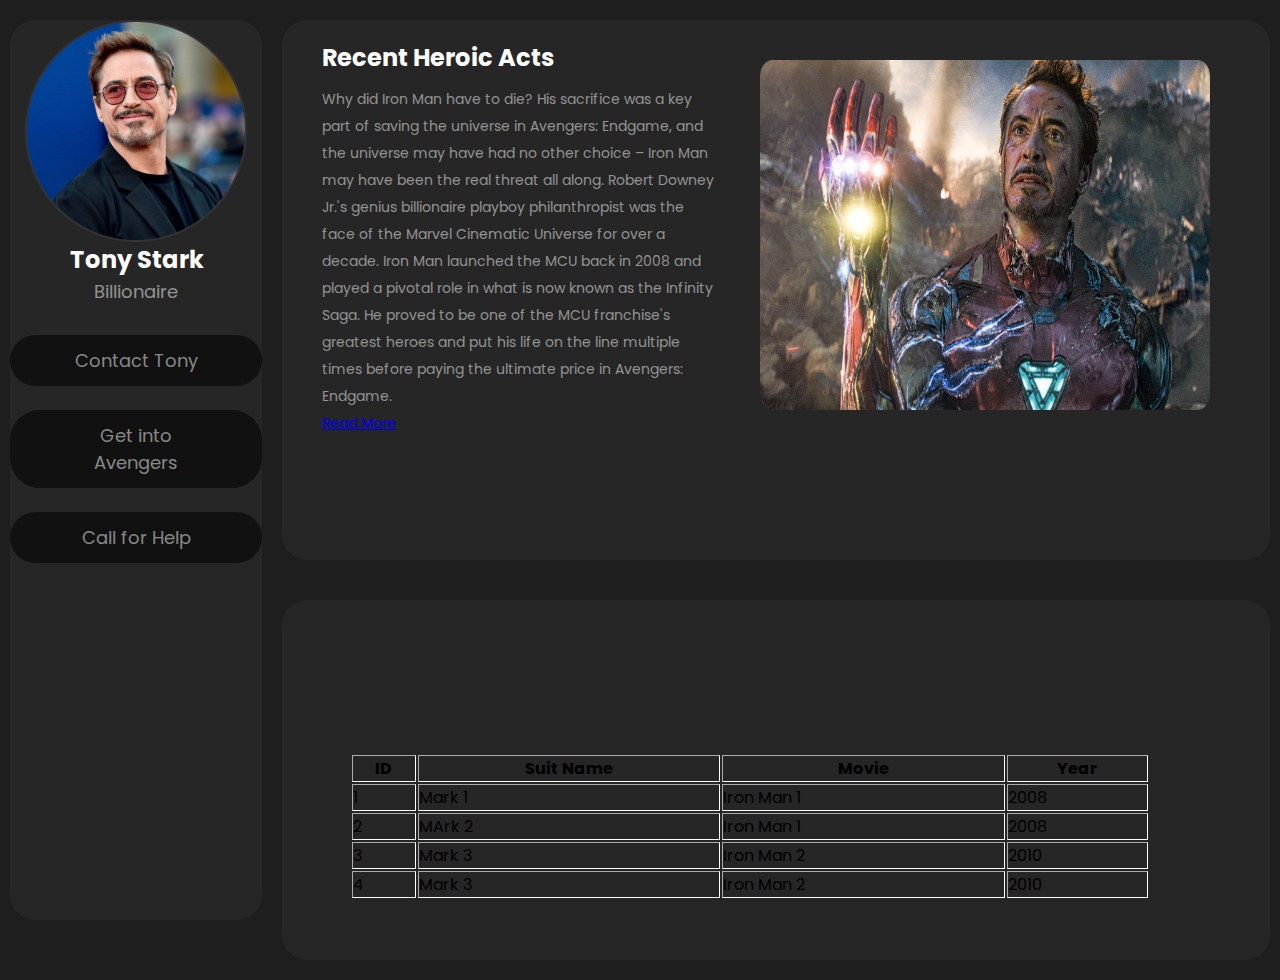
<file: index.html>
<html lang="en">
<head>
    <meta charset="UTF-8">
    <meta http-equiv="X-UA-Compatible" content="IE=edge">
    <meta name="viewport" content="width=device-width, initial-scale=1.0">
    
    <link rel="stylesheet" href="style.css">
    <link rel="preconnect" href="https://fonts.googleapis.com">
<link rel="preconnect" href="https://fonts.gstatic.com" crossorigin>
<link href="https://fonts.googleapis.com/css2?family=Poppins:wght@400;500;600;700&display=swap" rel="stylesheet">
</head>
<body>
    <div class="container">
        <div class="wrapper left">
           <div class="content">
            <div class="details">
                <img src="\Images\Tony.png" alt="tony-stark">
            <h1>Tony Stark</h1>
            <p>Billionaire</p>
            </div>
            <div><button class="btn">Contact Tony</button></div>
            <div><button class="btn">Get into Avengers</button></div>
            <div><button class="btn">Call for Help </button></div>
           </div>
        </div>
        <div class="right">
            <div class="wrapper content" id="subchild">
                <h1>Recent Heroic Acts</h1>
                <div><p>Why did Iron Man have to die? His sacrifice was a key part of saving the universe in Avengers: Endgame, and the universe may have had no other choice – Iron Man may have been the real threat all along. Robert Downey Jr.'s genius billionaire playboy philanthropist was the face of the Marvel Cinematic Universe for over a decade. Iron Man launched the MCU back in 2008 and played a pivotal role in what is now known as the Infinity Saga. He proved to be one of the MCU franchise's greatest heroes and put his life on the line multiple times before paying the ultimate price in Avengers: Endgame.

                    <br><a href="#">Read More</a>
                </p></div>
                <div><img src=".\Images\image 2.png" alt="tony spark">
                </div>
            </div>
            <div class="wrapper movie-info"></div>
            
            <table border=1 style=" width:800px; position:absolute; bottom:0px; left:350px;">
                
                <thead>
                    <tr>
                        <th>ID</th>
                        <th>Suit Name</th>
                        <th>Movie</th>
                        <th>Year</th>                   
                </thead>
                <tbody>
                    <tr>
                       <td>1</td>
                        <td>Mark 1</td>
                        <td>Iron Man 1</td>
                        <td>2008</td>
                    </tr>
                    <tr>
                        <td>2</td>
                        <td>MArk 2</td>
                        <td>Iron Man 1</td>
                        <td>2008</td>
                    </tr>
                    <tr>
                       <td>3</td>
                        <td>Mark 3</td>
                        <td>Iron Man 2</td>
                        <td>2010</td>
                    </tr>
                    <tr>
                        <td>4</td>
                        <td>Mark 3</td>
                        <td>Iron Man 2</td>
                        <td>2010</td>
                    </tr>
                </tbody>
            </table>
        </div>
    </div>
</body>
</html>
</file>
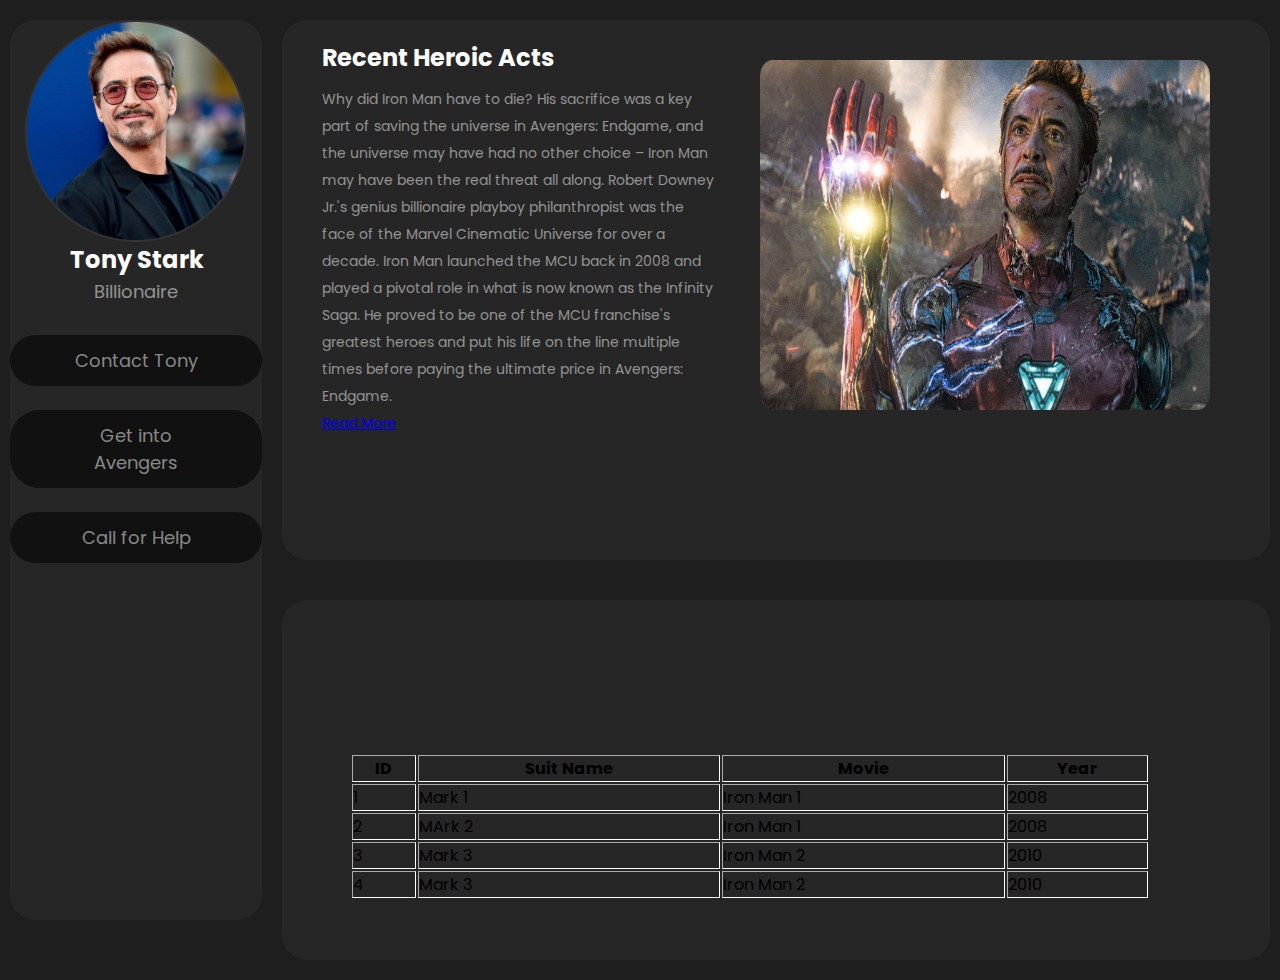
<file: flexbox.html>
<html lang="en">
<head>
    <meta charset="UTF-8">
    <meta http-equiv="X-UA-Compatible" content="IE=edge">
    <meta name="viewport" content="width=device-width, initial-scale=1.0">
    
    <link rel="stylesheet" href="style.css">
    <link rel="preconnect" href="https://fonts.googleapis.com">
<link rel="preconnect" href="https://fonts.gstatic.com" crossorigin>
<link href="https://fonts.googleapis.com/css2?family=Poppins:wght@400;500;600;700&display=swap" rel="stylesheet">
</head>
<body>
    <div class="container">
        <div class="wrapper left">
           <div class="content">
            <div class="details">
                <img src="\Images\Tony.png" alt="tony-stark">
            <h1>Tony Stark</h1>
            <p>Billionaire</p>
            </div>
            <div><button class="btn">Contact Tony</button></div>
            <div><button class="btn">Get into Avengers</button></div>
            <div><button class="btn">Call for Help </button></div>
           </div>
        </div>
        <div class="right">
            <div class="wrapper content" id="subchild">
                <h1>Recent Heroic Acts</h1>
                <div><p>Why did Iron Man have to die? His sacrifice was a key part of saving the universe in Avengers: Endgame, and the universe may have had no other choice – Iron Man may have been the real threat all along. Robert Downey Jr.'s genius billionaire playboy philanthropist was the face of the Marvel Cinematic Universe for over a decade. Iron Man launched the MCU back in 2008 and played a pivotal role in what is now known as the Infinity Saga. He proved to be one of the MCU franchise's greatest heroes and put his life on the line multiple times before paying the ultimate price in Avengers: Endgame.

                    <br><a href="#">Read More</a>
                </p></div>
                <div><img src=".\Images\image 2.png" alt="tony spark">
                </div>
            </div>
            <div class="wrapper movie-info"></div>
            
            <table border=1 style=" width:800px; position:absolute; bottom:0px; left:350px;">
                
                <thead>
                    <tr>
                        <th>ID</th>
                        <th>Suit Name</th>
                        <th>Movie</th>
                        <th>Year</th>                   
                </thead>
                <tbody>
                    <tr>
                       <td>1</td>
                        <td>Mark 1</td>
                        <td>Iron Man 1</td>
                        <td>2008</td>
                    </tr>
                    <tr>
                        <td>2</td>
                        <td>MArk 2</td>
                        <td>Iron Man 1</td>
                        <td>2008</td>
                    </tr>
                    <tr>
                       <td>3</td>
                        <td>Mark 3</td>
                        <td>Iron Man 2</td>
                        <td>2010</td>
                    </tr>
                    <tr>
                        <td>4</td>
                        <td>Mark 3</td>
                        <td>Iron Man 2</td>
                        <td>2010</td>
                    </tr>
                </tbody>
            </table>
        </div>
    </div>
</body>
</html>
</file>
<file: style.css>
*{
    margin:0;
    padding:0;
    font-family: 'poppins';
}
.container{
    display: flex;
    background-color:#1E1E1E;;
}
.wrapper{
    background-color: #262626;
    border-radius: 25px;
    margin: 20px 10px;
}
.left{
    width:20%;
    height: 100vh;
}
.right {
    width:80%;
    display:flex;
    flex-direction: column;
}
.right .content{
    height:60vh;
}
.right .movie-info{
    height:40vh;

}
h1{
    Font-weight:700;
    Font-size: 24px;
    Line-height: 36px;
    color:#FFFFFF;
}
p{
    font-weight: 400;
    font-size: 18px;
    line-height: 27px;
    color: rgba(255, 255, 255, 0.5);
}
.left .details p{
    margin-bottom: 30px;
}
.left .content .btn{
    background-color: #111111;
    border-radius: 30px;
    border:none;
    padding: 12px 50px;
    font-weight: 400;
font-size: 18px;
line-height: 27px;
color: rgba(255, 255, 255, 0.5);
width:100%;
margin-bottom: 24px;
}
.left .content .details{
    text-align: center;
}
.right #subchild p{
    width:40%;
    margin: 10px 40px;
    font-weight: 400;
font-size: 14px;
line-height: 27px;

color: rgba(255, 255, 255, 0.5);

}
.right #subchild img{
    position: absolute;
    top:50px;
    right:50px;
    margin:20px 40px;
    width:450px;
    height:350px;
    margin:10px 20px;
}
.right .content h1{
    margin-left:40px;
    margin-top: 20px;
    margin-bottom: 10px;
}
table{
    border: 2px;
    border-color: #FFFFFF;
}
</file>
